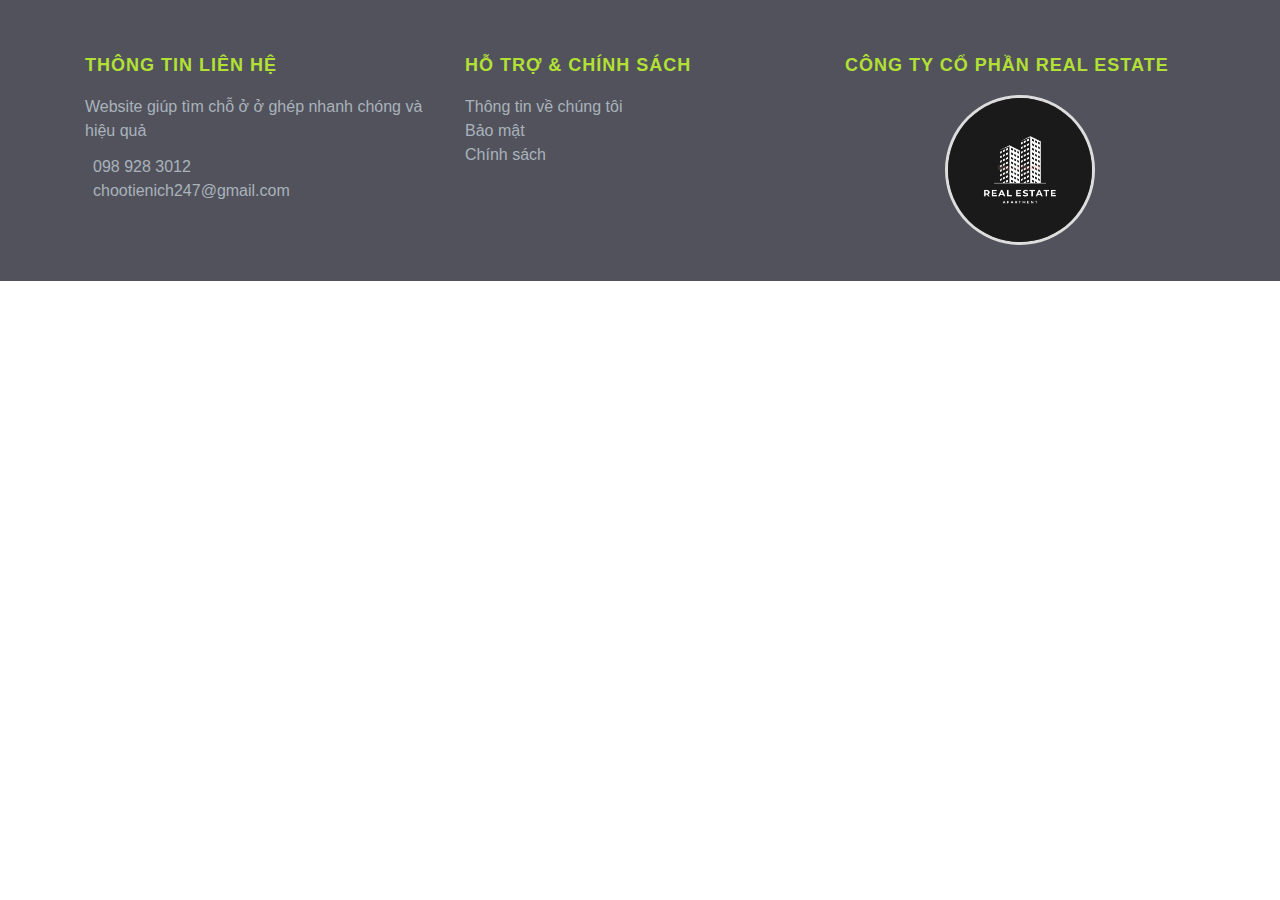
<file: src/pages/footer.html>
<!DOCTYPE html>
<html lang="en">

<head>
    <meta charset="UTF-8" />
    <meta http-equiv="X-UA-Compatible" content="IE=edge" />
    <meta name="viewport" content="width=device-width, initial-scale=1.0" />
    <!-- Bootstrap CSS -->
    <link rel="stylesheet" href="https://cdnjs.cloudflare.com/ajax/libs/font-awesome/6.1.1/css/all.min.css" integrity="sha512-KfkfwYDsLkIlwQp6LFnl8zNdLGxu9YAA1QvwINks4PhcElQSvqcyVLLD9aMhXd13uQjoXtEKNosOWaZqXgel0g==" crossorigin="anonymous" referrerpolicy="no-referrer"
    />
    <link rel="stylesheet" href="https://cdn.jsdelivr.net/npm/bootstrap@4.0.0/dist/css/bootstrap.min.css" integrity="sha384-Gn5384xqQ1aoWXA+058RXPxPg6fy4IWvTNh0E263XmFcJlSAwiGgFAW/dAiS6JXm" crossorigin="anonymous" />
    <link rel="stylesheet" href="../assets/css/footer.css" />
</head>

<body>
    <!-- footer -->
    <div class="footer">
        <div class="container">
            <div class="row">
                <div class="col-lg-4">
                    <div class="footer__title">thông tin liên hệ</div>
                    <div class="footer__sub">
                        Website giúp tìm chỗ ở ở ghép nhanh chóng và hiệu quả
                    </div>

                    <div class="footer__link">
                        <div class="footer__phone">
                            <i class="fa-solid fa-square-phone-flip footer__icon"></i>
                            <div class="footer__link-value">
                                098 928 3012
                            </div>
                        </div>
                    </div>

                    <div class="footer__link">
                        <div class="footer__email">
                            <i class="fa-solid fa-envelope footer__icon footer__icon-email"></i>
                            <div class="footer__link-value">
                                chootienich247@gmail.com
                            </div>
                        </div>
                    </div>
                </div>
                <div class="col-lg-4">
                    <div class="footer__title">Hỗ trợ & chính sách</div>
                    <a href="../pages/contact.html" class="footer__item-link">Thông tin về chúng tôi</a
                        >
                        <a href="#" class="footer__item-link">Bảo mật</a>
                    <a href="#" class="footer__item-link">Chính sách</a>
                </div>

                <div class="col-lg-4">
                    <div class="footer__title">
                        Công ty cổ phần REAL ESTATE
                    </div>
                    <div class="footer__company">
                        <div class="footer__logo">
                            <img src="../assets/images/logo.jpg" alt="" class="footer__logo-img" />
                        </div>
                    </div>
                </div>
            </div>
        </div>
    </div>
</body>

</html>
</file>
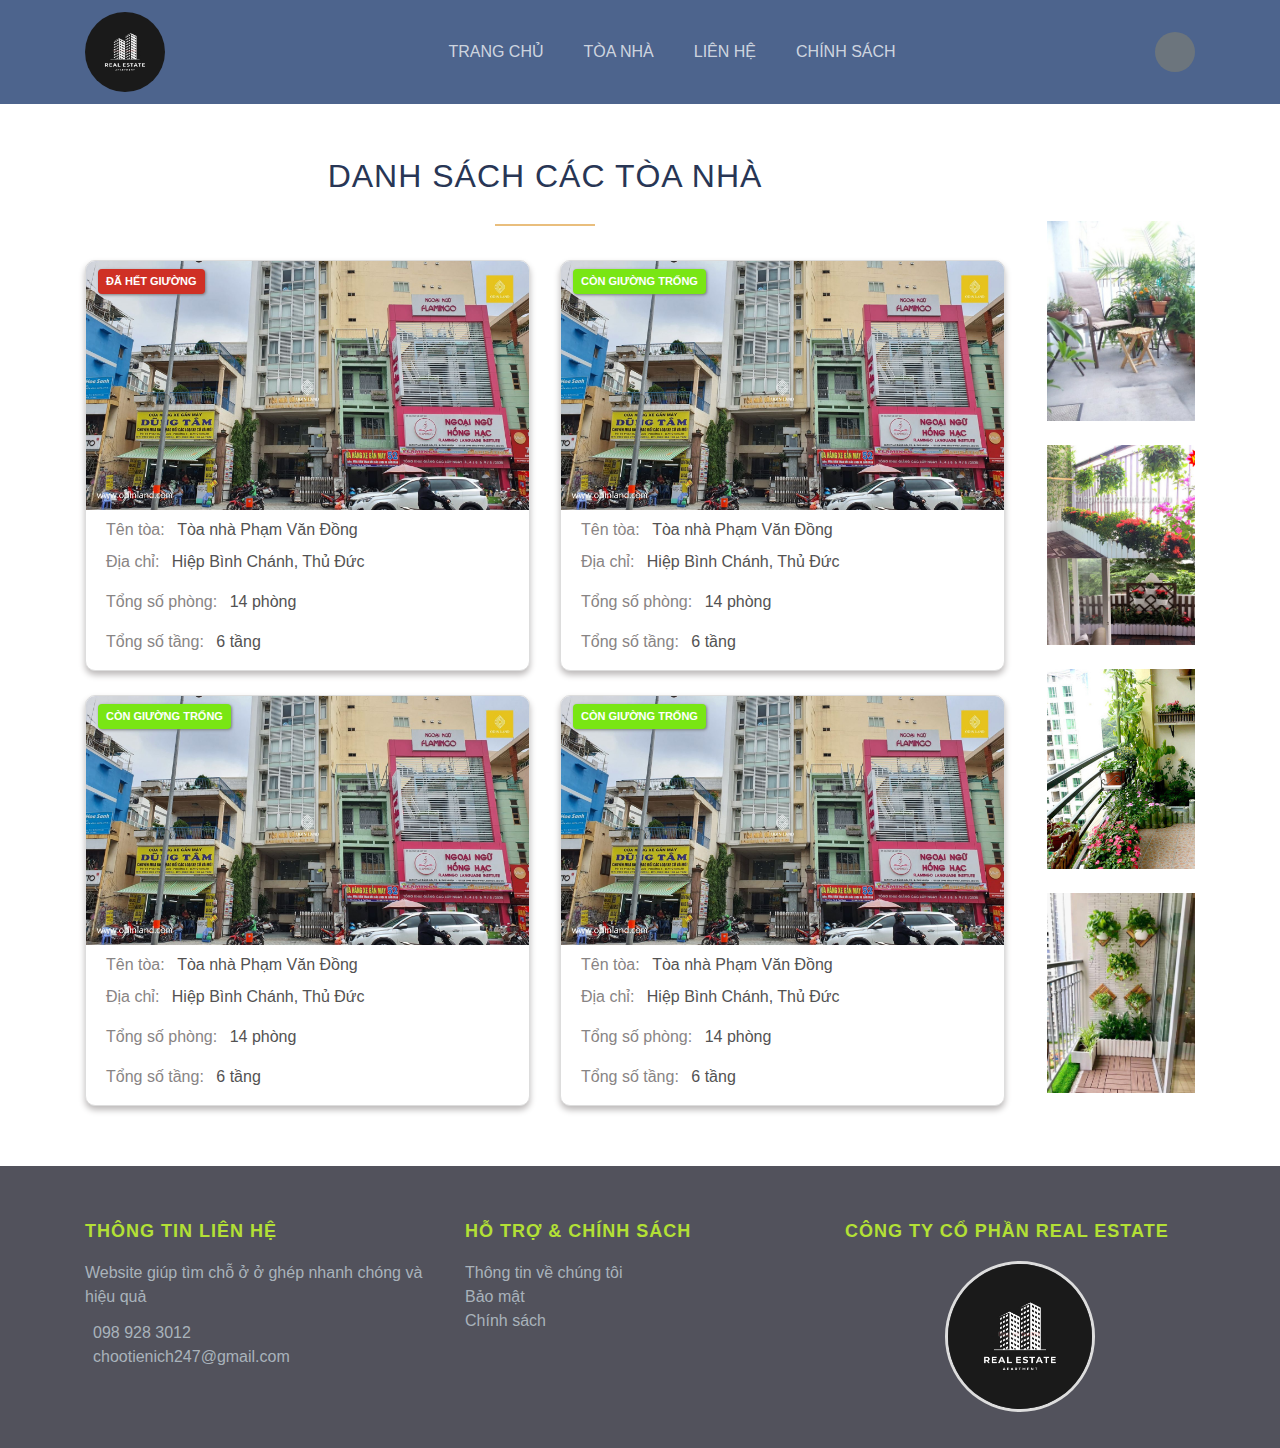
<file: src/pages/listBuild.html>
<!DOCTYPE html>
<html lang="en">

<head>
    <!-- Required meta tags -->
    <meta charset="utf-8" />
    <meta name="viewport" content="width=device-width, initial-scale=1, shrink-to-fit=no" />
    <!-- Optional JavaScript -->
    <!-- jQuery first, then Popper.js, then Bootstrap JS -->
    <script src="https://ajax.googleapis.com/ajax/libs/jquery/3.6.0/jquery.min.js"></script>
    <script src="https://cdn.jsdelivr.net/npm/popper.js@1.12.9/dist/umd/popper.min.js" integrity="sha384-ApNbgh9B+Y1QKtv3Rn7W3mgPxhU9K/ScQsAP7hUibX39j7fakFPskvXusvfa0b4Q" crossorigin="anonymous"></script>
    <script src="https://cdn.jsdelivr.net/npm/bootstrap@4.0.0/dist/js/bootstrap.min.js" integrity="sha384-JZR6Spejh4U02d8jOt6vLEHfe/JQGiRRSQQxSfFWpi1MquVdAyjUar5+76PVCmYl" crossorigin="anonymous"></script>

    <script>
        $(function() {
            $(".header__load").load("./header.html");
        });
        $(function() {
            $(".footer__load").load("./footer.html");
        });
    </script>

    <!-- Bootstrap CSS -->
    <link rel="stylesheet" href="https://cdnjs.cloudflare.com/ajax/libs/font-awesome/6.1.1/css/all.min.css" integrity="sha512-KfkfwYDsLkIlwQp6LFnl8zNdLGxu9YAA1QvwINks4PhcElQSvqcyVLLD9aMhXd13uQjoXtEKNosOWaZqXgel0g==" crossorigin="anonymous" referrerpolicy="no-referrer"
    />
    <link rel="stylesheet" href="https://cdn.jsdelivr.net/npm/bootstrap@4.0.0/dist/css/bootstrap.min.css" integrity="sha384-Gn5384xqQ1aoWXA+058RXPxPg6fy4IWvTNh0E263XmFcJlSAwiGgFAW/dAiS6JXm" crossorigin="anonymous" />
    <link rel="stylesheet" href="../assets/css/listBuild.css" />
    <title>Danh sách tòa nhà</title>
</head>

<body>
    <div class="container-fluid build__container">
        <div class="header__load"></div>

        <!-- main -->
        <div class="main__container">
            <div class="container">
                <div class="row">
                    <div class="col-lg-10">
                        <div class="builds section__container">
                            <div class="builds__title section__title">
                                Danh sách các tòa nhà
                            </div>
                            <div class="buils__body">
                                <div class="row">
                                    <div class="col-lg-6">
                                        <div class="build">
                                            <div class="build__top">
                                                <img src="../assets/images/build1.jpg" alt="" class="build__top-img" />
                                                <div class="build__top-link">
                                                    <i class="fa-solid fa-angles-right build__top-link-icon"></i>

                                                    <span class="build__top-link-text">Xem chi tiết</span
                                                        >
                                                    </div>
                                                    <div
                                                        class="build__top-status build__top-status-full"
                                                    >
                                                        đã hết giường
                                                    </div>
                                                    <div
                                                        class="build__top-favorite active"
                                                    >
                                                        <i
                                                            class="fa-solid fa-heart build__top-heart"
                                                        ></i>
                                                    </div>
                                                </div>

                                                <div class="build__body">
                                                    <div
                                                        class="build__body-name"
                                                    >
                                                        <span
                                                            class="build__body-item-label"
                                                            >Tên tòa:
                                                        </span>
                                                    <span class="build__body-item-value">
                                                            Tòa nhà Phạm Văn
                                                            Đồng
                                                        </span>
                                                </div>
                                                <div class="build__body-item">
                                                    <span class="build__body-item-label">Địa chỉ:
                                                        </span>
                                                    <span class="build__body-item-value">Hiệp Bình Chánh,
                                                            Thủ Đức</span
                                                        >
                                                    </div>

                                                    <div
                                                        class="build__body-item"
                                                    >
                                                        <span
                                                            class="build__body-item-label"
                                                            >Tổng số phòng:
                                                        </span>
                                                    <span class="build__body-item-value">14</span
                                                        >
                                                        <span
                                                            class="build__body-item-sub"
                                                            >phòng</span
                                                        >
                                                    </div>
                                                    <div
                                                        class="build__body-item"
                                                    >
                                                        <span
                                                            class="build__body-item-label"
                                                            >Tổng số tầng:
                                                        </span>
                                                    <span class="build__body-item-value">6</span
                                                        >
                                                        <span
                                                            class="build__body-item-sub"
                                                            >tầng</span
                                                        >
                                                    </div>
                                                </div>
                                            </div>
                                        </div>
                                        <div class="col-lg-6">
                                            <div class="build">
                                                <div class="build__top">
                                                    <img
                                                        src="../assets/images/build1.jpg"
                                                        alt=""
                                                        class="build__top-img"
                                                    />
                                                    <div
                                                        class="build__top-link"
                                                    >
                                                        <i
                                                            class="fa-solid fa-angles-right build__top-link-icon"
                                                        ></i>

                                                        <span
                                                            class="build__top-link-text"
                                                            >Xem chi tiết</span
                                                        >
                                                    </div>
                                                    <div
                                                        class="build__top-status"
                                                    >
                                                        Còn giường trống
                                                    </div>
                                                    <div
                                                        class="build__top-favorite active"
                                                    >
                                                        <i
                                                            class="fa-solid fa-heart build__top-heart"
                                                        ></i>
                                                    </div>
                                                </div>

                                                <div class="build__body">
                                                    <div
                                                        class="build__body-name"
                                                    >
                                                        <span
                                                            class="build__body-item-label"
                                                            >Tên tòa:
                                                        </span>
                                                    <span class="build__body-item-value">
                                                            Tòa nhà Phạm Văn
                                                            Đồng
                                                        </span>
                                                </div>
                                                <div class="build__body-item">
                                                    <span class="build__body-item-label">Địa chỉ:
                                                        </span>
                                                    <span class="build__body-item-value">Hiệp Bình Chánh,
                                                            Thủ Đức</span
                                                        >
                                                    </div>

                                                    <div
                                                        class="build__body-item"
                                                    >
                                                        <span
                                                            class="build__body-item-label"
                                                            >Tổng số phòng:
                                                        </span>
                                                    <span class="build__body-item-value">14</span
                                                        >
                                                        <span
                                                            class="build__body-item-sub"
                                                            >phòng</span
                                                        >
                                                    </div>
                                                    <div
                                                        class="build__body-item"
                                                    >
                                                        <span
                                                            class="build__body-item-label"
                                                            >Tổng số tầng:
                                                        </span>
                                                    <span class="build__body-item-value">6</span
                                                        >
                                                        <span
                                                            class="build__body-item-sub"
                                                            >tầng</span
                                                        >
                                                    </div>
                                                </div>
                                            </div>
                                        </div>

                                        <div class="col-lg-6">
                                            <div class="build">
                                                <div class="build__top">
                                                    <img
                                                        src="../assets/images/build1.jpg"
                                                        alt=""
                                                        class="build__top-img"
                                                    />
                                                    <div
                                                        class="build__top-link"
                                                    >
                                                        <i
                                                            class="fa-solid fa-angles-right build__top-link-icon"
                                                        ></i>

                                                        <span
                                                            class="build__top-link-text"
                                                            >Xem chi tiết</span
                                                        >
                                                    </div>
                                                    <div
                                                        class="build__top-status"
                                                    >
                                                        Còn giường trống
                                                    </div>
                                                    <div
                                                        class="build__top-favorite active"
                                                    >
                                                        <i
                                                            class="fa-solid fa-heart build__top-heart"
                                                        ></i>
                                                    </div>
                                                </div>

                                                <div class="build__body">
                                                    <div
                                                        class="build__body-name"
                                                    >
                                                        <span
                                                            class="build__body-item-label"
                                                            >Tên tòa:
                                                        </span>
                                                    <span class="build__body-item-value">
                                                            Tòa nhà Phạm Văn
                                                            Đồng
                                                        </span>
                                                </div>
                                                <div class="build__body-item">
                                                    <span class="build__body-item-label">Địa chỉ:
                                                        </span>
                                                    <span class="build__body-item-value">Hiệp Bình Chánh,
                                                            Thủ Đức</span
                                                        >
                                                    </div>

                                                    <div
                                                        class="build__body-item"
                                                    >
                                                        <span
                                                            class="build__body-item-label"
                                                            >Tổng số phòng:
                                                        </span>
                                                    <span class="build__body-item-value">14</span
                                                        >
                                                        <span
                                                            class="build__body-item-sub"
                                                            >phòng</span
                                                        >
                                                    </div>
                                                    <div
                                                        class="build__body-item"
                                                    >
                                                        <span
                                                            class="build__body-item-label"
                                                            >Tổng số tầng:
                                                        </span>
                                                    <span class="build__body-item-value">6</span
                                                        >
                                                        <span
                                                            class="build__body-item-sub"
                                                            >tầng</span
                                                        >
                                                    </div>
                                                </div>
                                            </div>
                                        </div>
                                        <div class="col-lg-6">
                                            <div class="build">
                                                <div class="build__top">
                                                    <img
                                                        src="../assets/images/build1.jpg"
                                                        alt=""
                                                        class="build__top-img"
                                                    />
                                                    <div
                                                        class="build__top-link"
                                                    >
                                                        <i
                                                            class="fa-solid fa-angles-right build__top-link-icon"
                                                        ></i>

                                                        <span
                                                            class="build__top-link-text"
                                                            >Xem chi tiết</span
                                                        >
                                                    </div>
                                                    <div
                                                        class="build__top-status"
                                                    >
                                                        Còn giường trống
                                                    </div>
                                                    <div
                                                        class="build__top-favorite active"
                                                    >
                                                        <i
                                                            class="fa-solid fa-heart build__top-heart"
                                                        ></i>
                                                    </div>
                                                </div>

                                                <div class="build__body">
                                                    <div
                                                        class="build__body-name"
                                                    >
                                                        <span
                                                            class="build__body-item-label"
                                                            >Tên tòa:
                                                        </span>
                                                    <span class="build__body-item-value">
                                                            Tòa nhà Phạm Văn
                                                            Đồng
                                                        </span>
                                                </div>
                                                <div class="build__body-item">
                                                    <span class="build__body-item-label">Địa chỉ:
                                                        </span>
                                                    <span class="build__body-item-value">Hiệp Bình Chánh,
                                                            Thủ Đức</span
                                                        >
                                                    </div>

                                                    <div
                                                        class="build__body-item"
                                                    >
                                                        <span
                                                            class="build__body-item-label"
                                                            >Tổng số phòng:
                                                        </span>
                                                    <span class="build__body-item-value">14</span
                                                        >
                                                        <span
                                                            class="build__body-item-sub"
                                                            >phòng</span
                                                        >
                                                    </div>
                                                    <div
                                                        class="build__body-item"
                                                    >
                                                        <span
                                                            class="build__body-item-label"
                                                            >Tổng số tầng:
                                                        </span>
                                                    <span class="build__body-item-value">6</span
                                                        >
                                                        <span
                                                            class="build__body-item-sub"
                                                            >tầng</span
                                                        >
                                                    </div>
                                                </div>
                                            </div>
                                        </div>
                                    </div>
                                </div>
                            </div>
                        </div>
                        <div class="col-lg-2 d-none d-lg-block">
                            <div class="advertise">
                                <div
                                    class="advertise__item advertise__item-1"
                                ></div>
                                <div
                                    class="advertise__item advertise__item-2"
                                ></div>
                                <div
                                    class="advertise__item advertise__item-3"
                                ></div>
                                <div
                                    class="advertise__item advertise__item-4"
                                ></div>
                            </div>
                        </div>
                    </div>
                </div>
            </div>
        </div>
        <div class="footer__load"></div>
    </body>
</html>
</file>
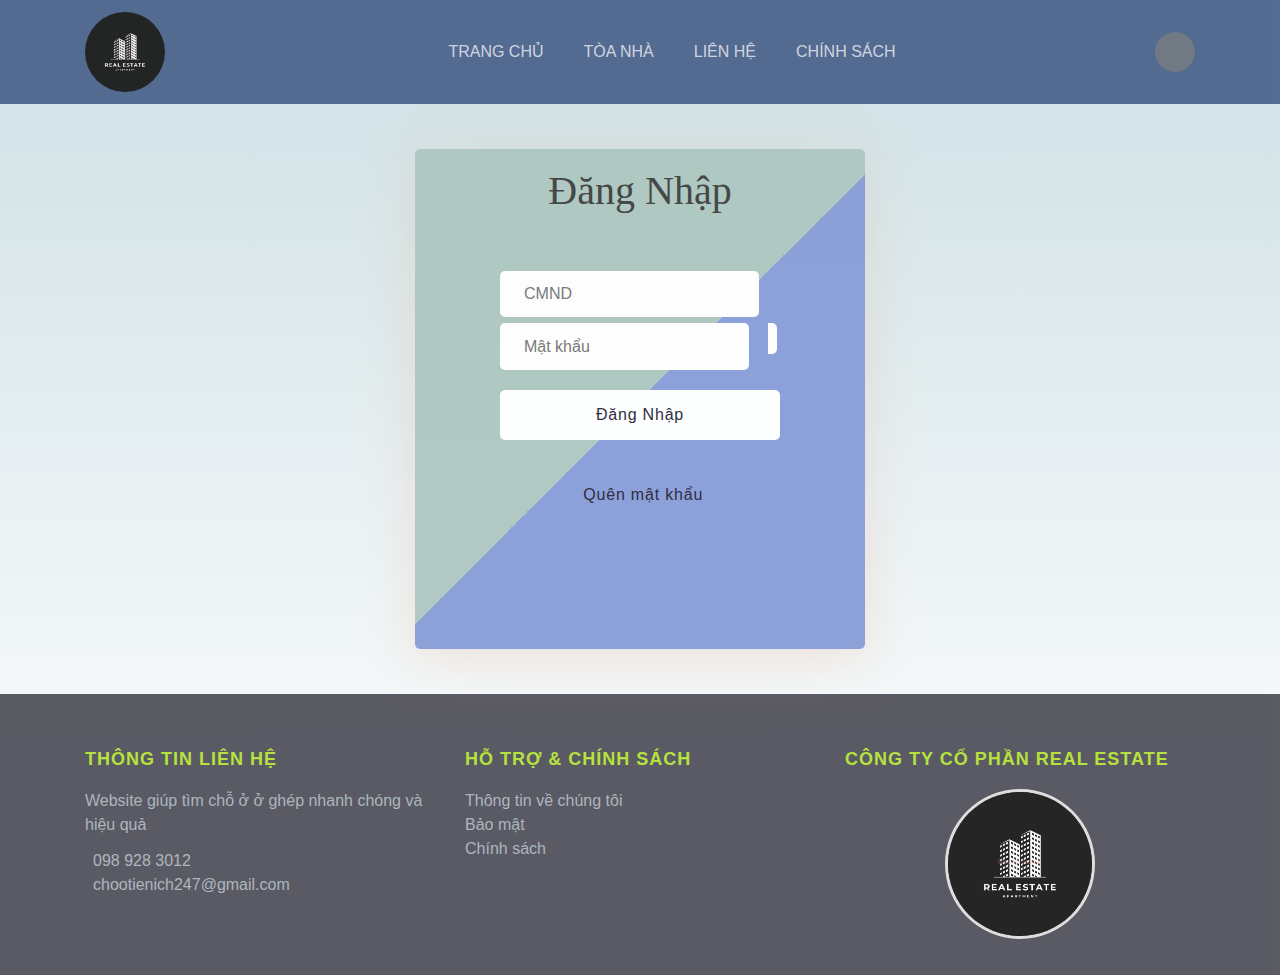
<file: src/pages/login.html>
<!DOCTYPE html>
<html lang="en">

<head>
    <meta charset="utf-8" />
    <meta name="viewport" content="width=device-width, initial-scale=1, shrink-to-fit=no" />

    <!-- Optional JavaScript -->
    <!-- jQuery first, then Popper.js, then Bootstrap JS -->
    <script src="https://ajax.googleapis.com/ajax/libs/jquery/3.6.0/jquery.min.js"></script>
    <script src="https://cdn.jsdelivr.net/npm/popper.js@1.12.9/dist/umd/popper.min.js" integrity="sha384-ApNbgh9B+Y1QKtv3Rn7W3mgPxhU9K/ScQsAP7hUibX39j7fakFPskvXusvfa0b4Q" crossorigin="anonymous"></script>
    <script src="https://cdn.jsdelivr.net/npm/bootstrap@4.0.0/dist/js/bootstrap.min.js" integrity="sha384-JZR6Spejh4U02d8jOt6vLEHfe/JQGiRRSQQxSfFWpi1MquVdAyjUar5+76PVCmYl" crossorigin="anonymous"></script>

    <script>
        $(function() {
            $(".header__load").load("./header.html");
        });
        $(function() {
            $(".footer__load").load("./footer.html");
        });
    </script>

    <link rel="stylesheet" href="https://cdnjs.cloudflare.com/ajax/libs/font-awesome/6.1.1/css/all.min.css" integrity="sha512-KfkfwYDsLkIlwQp6LFnl8zNdLGxu9YAA1QvwINks4PhcElQSvqcyVLLD9aMhXd13uQjoXtEKNosOWaZqXgel0g==" crossorigin="anonymous" referrerpolicy="no-referrer"
    />
    <link rel="stylesheet" href="https://cdn.jsdelivr.net/npm/bootstrap@4.0.0/dist/css/bootstrap.min.css" integrity="sha384-Gn5384xqQ1aoWXA+058RXPxPg6fy4IWvTNh0E263XmFcJlSAwiGgFAW/dAiS6JXm" crossorigin="anonymous" />
    <link rel="stylesheet" href="../assets/css/login.css" />
    <title>Danh sách tòa nhà</title>
</head>

<body>
    <div class="container-fluid footer__container">
        <div class="header__load"></div>

        <div class="login__main">
            <div class="login__modal">
                <div class="overlay">
                    <form>
                        <div class="con">
                            <!--     Start  header Content  -->
                            <header class="head-form">
                                <h2>Đăng Nhập</h2>
                            </header>
                            <!--     End  header Content  -->
                            <br />
                            <div class="field-set">
                                <!--   user name -->
                                <span class="input-item">
                                        <i class="fa fa-user-circle"></i>
                                    </span>
                                <!--   user name Input-->
                                <input class="form-input" id="txt-input" type="text" placeholder="CMND" />

                                <br />
                                <span class="input-item">
                                        <i class="fa fa-key"></i>
                                    </span>
                                <!--   Password Input-->
                                <input class="form-input" type="password" placeholder="Mật khẩu" id="pwd" name="password" />

                                <!--      Show/hide password  -->
                                <span>
                                        <i
                                            class="fa fa-eye"
                                            aria-hidden="true"
                                            type="button"
                                            id="eye"
                                        ></i>
                                    </span>

                                <br />
                                <!--        buttons -->
                                <!--      button LogIn -->
                                <button class="log-in">Đăng Nhập</button>
                            </div>

                            <!--   other buttons -->
                            <div class="other">
                                <!--      Forgot Password button-->
                                <button class="btn submits frgt-pass">
                                        Quên mật khẩu
                                    </button>

                                <!--      End Other the Division -->
                            </div>

                            <!--   End Conrainer  -->
                        </div>

                        <!-- End Form -->
                    </form>
                </div>
            </div>
        </div>

        <div class="footer__load">sẽ thêm vào sau</div>
    </div>
    <script src="../assets/js/main.js"></script>
</body>

</html>
</file>
<file: src/assets/css/footer.css>
* {
    box-sizing: border-box;
    padding: 0;
    margin: 0;
}

:root {
    --one-color: #d0e1f9;
    --second-color: #4d648d;
    --third-color: #283655;
    --fourth-color: #1e1f26;
    --transition-fast: all 0.2s ease;
    --transition-slow: all 0.5s ease;
    --footer-background-color: #52525c;
    --footer-text-color: #a9b3bb;
}


/* footer */

.footer {
    background-color: var(--footer-background-color);
    padding: 36px 0;
    color: var(--footer-text-color);
}

.footer__title {
    font-weight: bold;
    padding: 16px 0;
    text-transform: uppercase;
    font-size: 18px;
    letter-spacing: 1px;
    color: rgb(179, 224, 53);
}

.footer__sub {
    padding-bottom: 12px;
}

.footer__link-value {}

.footer__phone,
.footer__email {
    display: flex;
    flex-direction: row;
    align-items: center;
}

.footer__icon {
    color: white;
    font-size: 20px;
    padding-right: 8px;
}

.footer__icon-email {
    font-size: 18px;
}

.footer__item-link {
    display: block;
    text-decoration: none;
    color: inherit;
}

.footer__item-link:hover {
    color: white;
    transition: var(--transition-fast);
    text-decoration: none;
}

.footer__logo {
    width: 150px;
    border: 3px solid #ddd;
    border-radius: 50%;
    overflow: hidden;
    margin-left: 50%;
    transform: translateX(-50%);
}

.footer__logo-img {
    width: 100%;
}
</file>
<file: src/assets/css/listBuild.css>
* {
    box-sizing: border-box;
    padding: 0;
    margin: 0;
}

:root {
    --one-color: #d0e1f9;
    --second-color: #4d648d;
    --third-color: #283655;
    --fourth-color: #1e1f26;
    --transition-fast: all 0.2s ease;
    --transition-slow: all 0.5s ease;
    --footer-background-color: #52525c;
    --footer-text-color: #a9b3bb;
}

html {
    font-size: 16px;
}


/* common */

.section__container {
    padding: 36px 0;
}

.section__title {
    text-align: center;
    font-size: 30px;
    letter-spacing: 1px;
    padding: 12px 0;
    text-transform: uppercase;
    font-weight: 700;
    position: relative;
    color: var(--third-color);
}

.section__title::after {
    content: "";
    position: absolute;
    top: 100%;
    height: 2px;
    left: 50%;
    transform: translateX(-50%);
    width: 100px;
    background-color: rgb(233, 190, 125);
}


/* end common */


/* builds page */

.build__container {
    padding: 0 !important;
}


/* main */


/* advertise */

.advertise {
    display: flex;
    flex-direction: column;
    padding-top: 68px;
    height: 100%;
    justify-content: center;
    padding-left: 12px;
    justify-content: center;
    position: relative;
}

.advertise__item {
    width: 100%;
    height: 200px;
    background-size: cover;
    margin-bottom: 24px;
}

.advertise__item-1 {
    background-image: url(../images/advertise__img1.jpg);
}

.advertise__item-2 {
    background-image: url(../images/advertise__img2.jpg);
}

.advertise__item-3 {
    background-image: url(../images/advertise__img3.jpg);
}

.advertise__item-4 {
    background-image: url(../images/advertise__img4.jpg);
}


/* builds */

.builds__title {
    font-size: 32px;
    font-weight: 500;
    padding-bottom: 24px;
}

.buils__body {
    padding-top: 36px;
}


/* build */

.build {
    border: 1px solid #ddd;
    border-radius: 10px;
    overflow: hidden;
    display: flex;
    flex-direction: column;
    box-shadow: 0px 4px 6px rgb(189, 186, 186);
    position: relative;
    margin-bottom: 24px;
    background-color: white;
}

.build:hover {
    top: -2px;
    transition: var(--transition-fast);
}

.build__top {
    position: relative;
}

.build__top-img {
    width: 100%;
}

.build__top-status {
    position: absolute;
    padding: 4px 8px;
    background-color: rgb(121, 230, 20);
    text-transform: uppercase;
    font-size: 11px;
    font-weight: bold;
    color: white;
    border-radius: 4px;
    top: 8px;
    left: 12px;
    box-shadow: 1px 1px 3px #7b7d81;
}

.build__top-status-full {
    background-color: rgb(207, 48, 37);
}

.build__top-favorite {
    position: absolute;
    top: 4px;
    right: 24px;
    font-size: 28px;
    color: white;
    padding: 8px;
    cursor: pointer;
}

.build__top-favorite.active i {
    color: rgb(226, 32, 32);
}

.build__top-link {
    position: absolute;
    top: 0;
    left: 0;
    right: 0;
    bottom: 0;
    display: flex;
    flex-direction: column;
    color: white;
    align-items: center;
    justify-content: center;
    background-color: rgba(0, 0, 0, 0.4);
    cursor: pointer;
    opacity: 0;
    transition: var(--transition-slow);
}

.build:hover .build__top-link {
    opacity: 1;
}

.build__top-link-icon {}

.build__top-link-text {}

.build__body {
    padding: 8px 20px;
}

.build__body-item {
    padding: 8px 0;
}

.build__body-item-label {
    display: inline-block;
    padding-right: 8px;
    color: rgb(136, 132, 132);
}

.build__body-item-value {
    font-weight: 500;
    color: rgb(83, 82, 82);
}

.build__body-item-sub {
    font-weight: 500;
    color: rgb(83, 82, 82);
}

.footer__container {
    height: 400px;
    background-color: #1e1f26;
    display: flex;
    justify-content: center;
    align-items: center;
}
</file>
<file: src/assets/css/login.css>
* {
    box-sizing: border-box;
    padding: 0;
    margin: 0;
}

:root {
    --one-color: #d0e1f9;
    --second-color: #4d648d;
    --third-color: #283655;
    --fourth-color: #1e1f26;
    --transition-fast: all 0.2s ease;
    --transition-slow: all 0.5s ease;
    --footer-background-color: #52525c;
    --footer-text-color: #a9b3bb;
}

html {
    font-size: 16px;
}

.footer__container {
    padding: 0 !important;
}


/* login */

.login__main {
    width: 100%;
    padding: 36px 0;
    display: flex;
    justify-content: center;
}

body {
    background-image: linear-gradient(-225deg, #E3FDF5 0%, #ffffff 100%);
    background-image: linear-gradient(to top, #ffffff 0%, #cddfe4 100%);
    background-attachment: fixed;
    background-repeat: no-repeat;
    font-family: 'Vibur', cursive;
    /*   the main font */
    font-family: 'Abel', sans-serif;
    opacity: .95;
    /* background-image: linear-gradient(to top, #d9afd9 0%, #97d9e1 100%); */
}

.login__main form {
    width: 450px;
    min-height: 500px;
    height: auto;
    border-radius: 5px;
    margin: 2% auto;
    box-shadow: 0 9px 50px hsla(20, 67%, 75%, 0.31);
    padding: 2%;
    background-image: linear-gradient(-225deg, #aec7c0 50%, #889dd8 50%);
}


/* form Container */

.login__main form .con {
    display: -webkit-flex;
    display: flex;
    -webkit-justify-content: space-around;
    justify-content: space-around;
    -webkit-flex-wrap: wrap;
    flex-wrap: wrap;
    margin: 0 auto;
}


/* the header form form */

.login__main header {
    margin: 2% auto 10% auto;
    text-align: center;
}


/* Login title form form */

.login__main header h2 {
    font-size: 250%;
    font-family: 'Playfair Display', serif;
    color: #3e403f;
}


/*  A welcome message or an explanation of the login form */

.login__main header p {
    letter-spacing: 0.05em;
}

.login__main .input-item {
    background: #fff;
    color: #333;
    padding: 14.5px 0px 15px 9px;
    border-radius: 5px 0px 0px 5px;
}


/* Show/hide password Font Icon */

.login__main #eye {
    background: #fff;
    color: #333;
    margin: 5.9px 0 0 0;
    margin-left: -20px;
    padding: 14px 9px 17px 0px;
    border-radius: 0px 5px 5px 0px;
    float: right;
    position: relative;
    right: 1%;
    top: -.2%;
    z-index: 5;
    cursor: pointer;
}


/* inputs form  */

.login__main input[class="form-input"] {
    width: 240px;
    height: 47px;
    margin-top: 2%;
    padding: 15px;
    font-size: 16px;
    font-family: 'Abel', sans-serif;
    color: #5E6472;
    outline: none;
    border: none;
    border-radius: 0px 5px 5px 0px;
    transition: 0.2s linear;
}

.login__main input[id="txt-input"] {
    width: 250px;
    height: 46px;
}


/* focus  */

.login__main input:focus {
    transform: translateX(-2px);
    border-radius: 5px;
}

.login__main button {
    display: inline-block;
    color: #252537;
    width: 280px;
    height: 50px;
    padding: 0 20px;
    background: #fff;
    border-radius: 5px;
    outline: none;
    border: none;
    cursor: pointer;
    text-align: center;
    transition: all 0.2s linear;
    margin: 7% auto;
    letter-spacing: 0.05em;
}


/* Submits */

.login__main .submits {
    width: 48%;
    display: inline-block;
    float: left;
    margin-left: 2%;
}


/*       Forgot Password button FAF3DD  */

.login__main .frgt-pass {
    background: transparent;
}


/*     Sign Up button  */

.login__main .sign-up {
    background: #B8F2E6;
}


/* buttons hover */

.login__main button:hover {
    transform: translatey(3px);
    box-shadow: none;
}


/* buttons hover Animation */

.login__main button:hover {
    animation: ani9 0.4s ease-in-out infinite alternate;
}

@keyframes ani9 {
    0% {
        transform: translateY(3px);
    }
    100% {
        transform: translateY(5px);
    }
}
</file>
